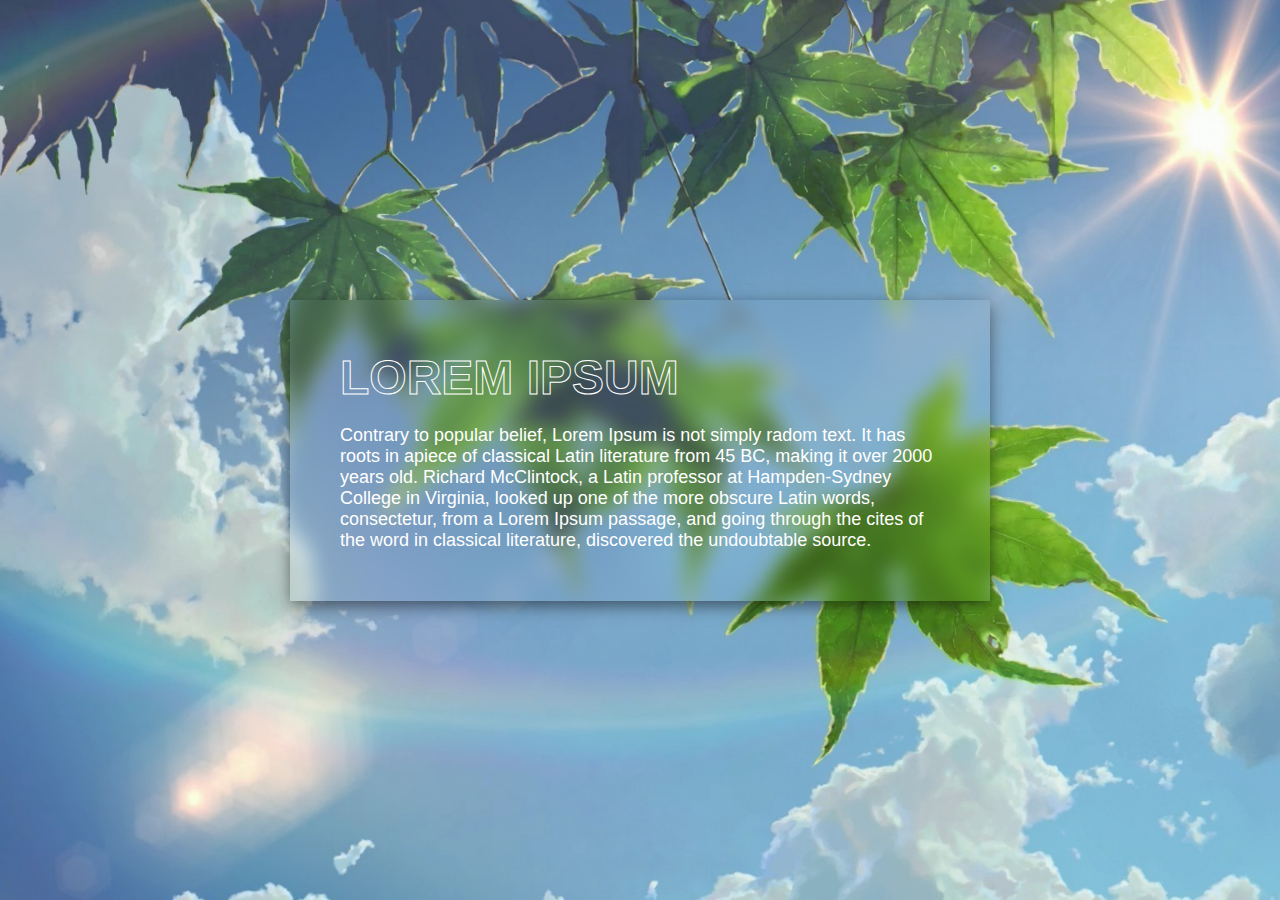
<file: blured-style/index.html>
<!doctype html>
<html lang="en">
  <head>
    <meta charset="UTF-8">
    <meta name="viewport" content="width=device-width, initial-scale=1.0">
    <meta http-equiv="X-UA-Compatible" content="ie=edge">
    <link rel="stylesheet" href="assets/css/style.css">
    <title>Filter</title>
  </head>
  <body>
     <section>
       <div class="box">
         <h2>Lorem Ipsum</h2>
         <p>Contrary to popular belief, Lorem Ipsum is not simply radom text. It has roots in apiece of classical Latin literature from 45 BC, making it over 2000 years old. Richard McClintock, a Latin professor at Hampden-Sydney College in Virginia, looked up one of the more obscure Latin words, consectetur, from a Lorem Ipsum passage, and going through the cites of the word in classical literature, discovered the undoubtable source.</p>
        </div>
     </section>
  </body>
</html>
</file>
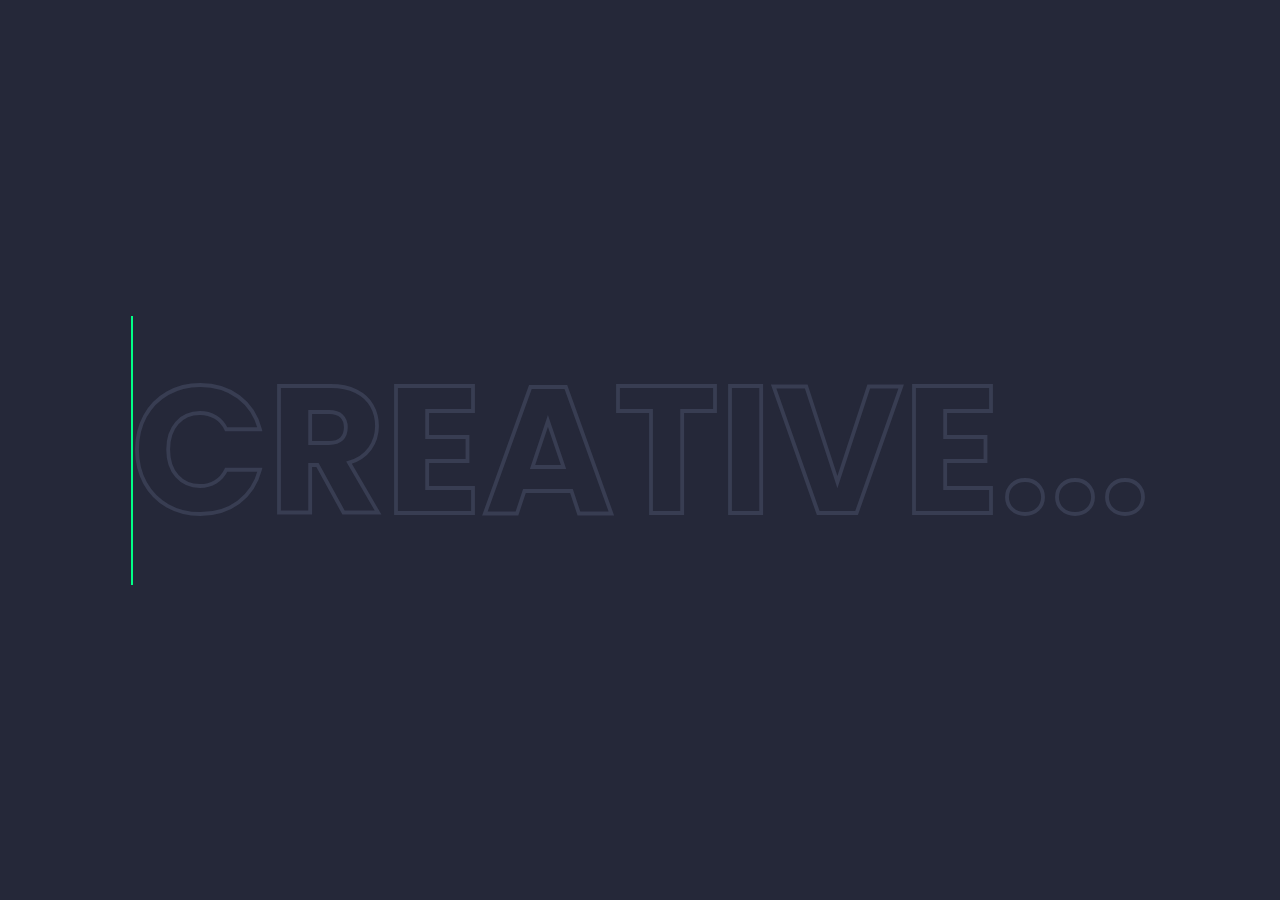
<file: creative-style/index.html>
<!DOCTYPE html>
<html lang="en">
  <head>
    <meta charset="UTF-8">
    <title>CSS Text Animation Effects</title>
    <link rel="stylesheet" href="assets/css/style.css">
  </head>
  <body>
     <h2 data-text="Creative...">Creative...</h2>
  </body>
</html>
</file>
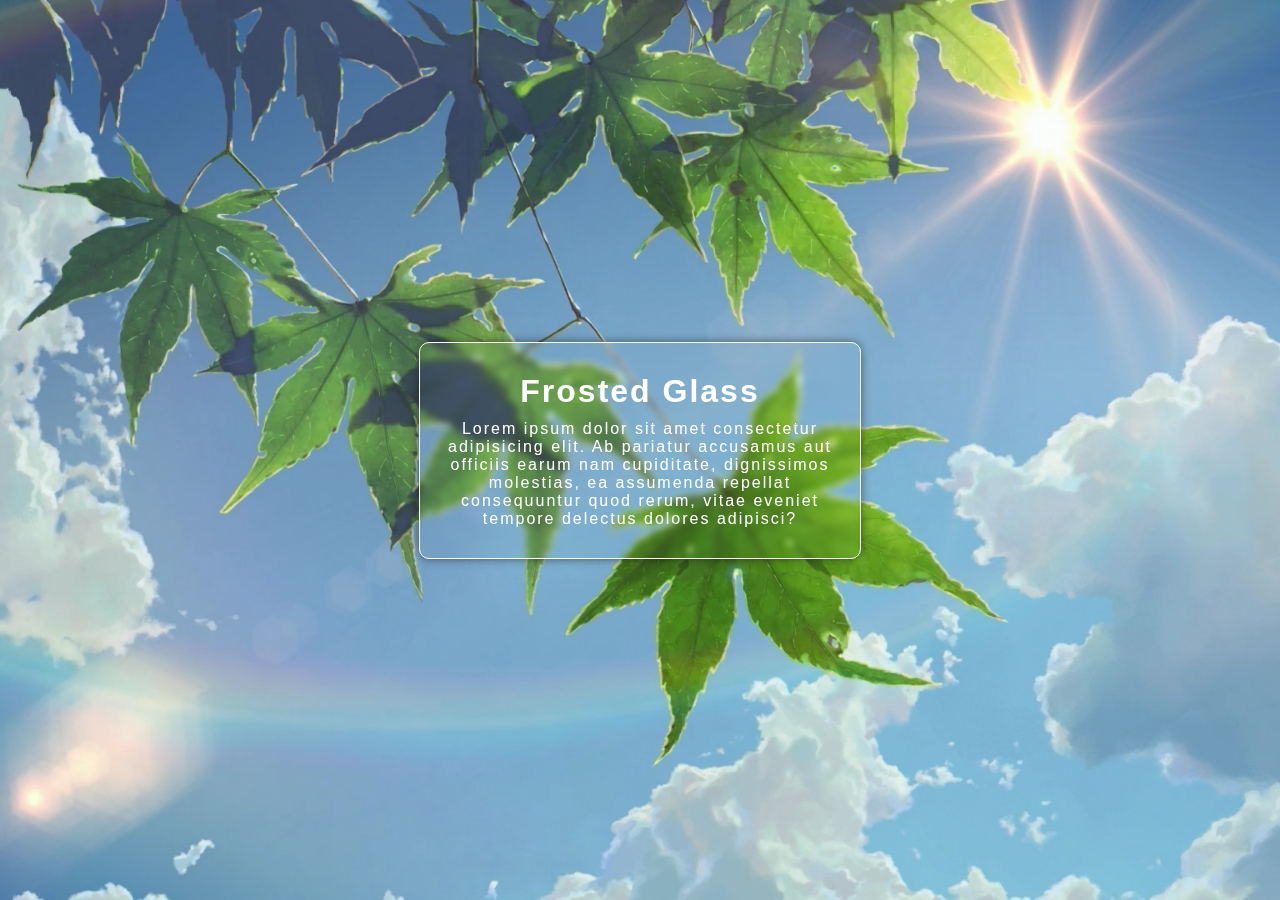
<file: forested-style/index.html>
<!doctype html>
<html lang="en">
  <head>
    <meta charset="UTF-8">
    <meta name="viewport" content="width=device-width, initial-scale=1.0">
    <title>Frosted Glass</title>
    <link rel="stylesheet" href="assets/css/style.css">
  </head>
  <body>
     <div class="content">
       <h1>Frosted Glass</h1>
       <p>Lorem ipsum dolor sit amet consectetur adipisicing elit. Ab pariatur accusamus aut officiis earum nam cupiditate, dignissimos molestias, ea assumenda repellat consequuntur quod rerum, vitae eveniet tempore delectus dolores adipisci?</p>
     </div>
  </body>
</html>
</file>
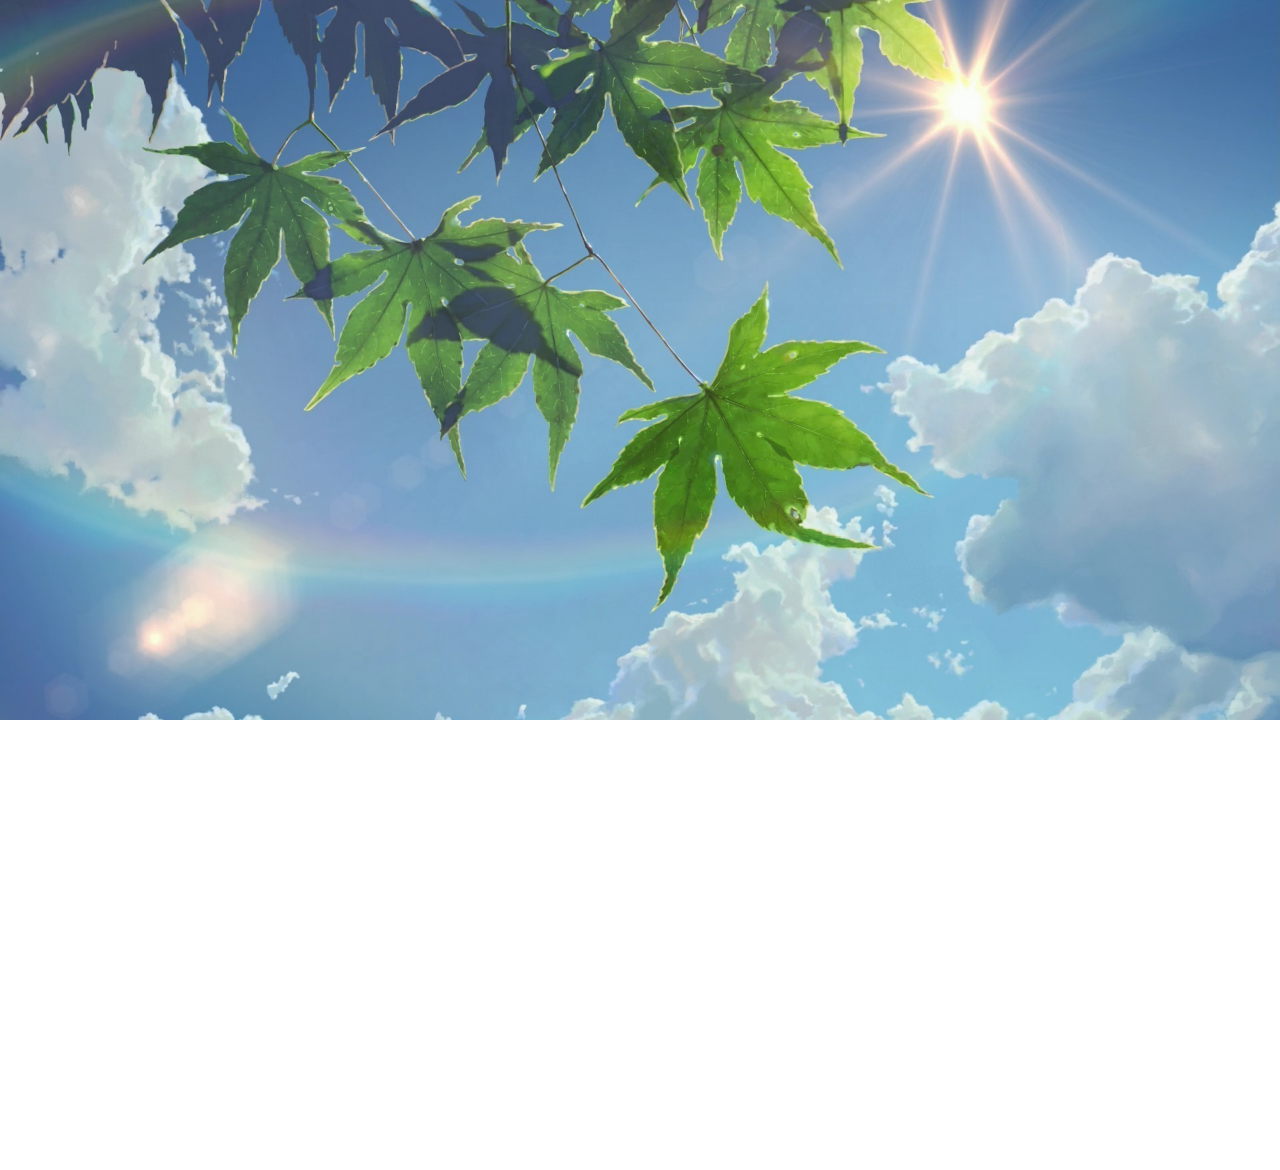
<file: loop-style/index.html>
<!DOCTYPE html>
<html lang="en">
  <head>
    <meta charset="UTF-8">
    <meta name="viewport" content="width=device-width, initial-scale=1.0">
    <title>Animated Text</title>
    <link rel="stylesheet" href="assets/css/style.css">
  </head>
  <body onload="myFunction()">
      <div class="container">
        <span class="title"></span>
        <span class="title">A</span><span class="title">n</span><span class="title">i</span><span class="title">m</span><span class="title">a</span><span class="title">t</span><span class="title">e</span><span class="title">d</span>
        <br />
        <span class="para">This is Animation Text</span><span class="para">I am new to Youtube</span>
        <br />
        <span class="para">Be ready for new and latest content</span><span class="para">Programming is all about the implementation of yours thought what you learn</span>
        <span class="para">Please <span class="blue">Like</span> and <span class="red">Subscribe</span></span>
      </div>
      <script sr="assets/js/main.js"></script>
  </body>
</html>
</file>
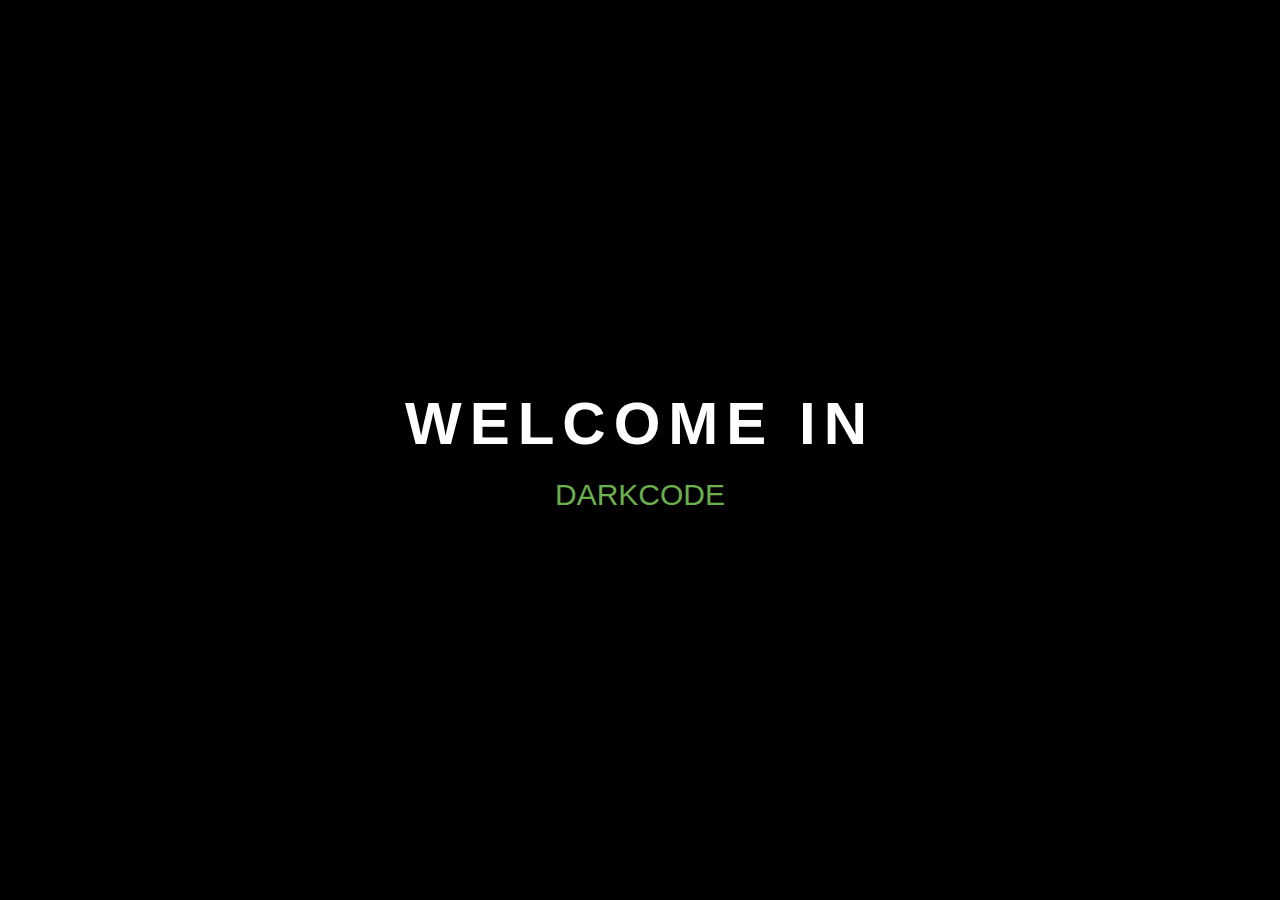
<file: simple-style/index.html>
<!DOCTYPE html>
<html>
  <head>
    <meta charset="utf-8">
    <title>Animation Text</title>
    <link rel="stylesheet" href="assets/css/style.css">
  </head>
  <body>
      <div class="container">
        <span class="text1">Welcome in</span>
        <span class="text2">Darkcode</span>
      </div>
  </body>
</html>
</file>
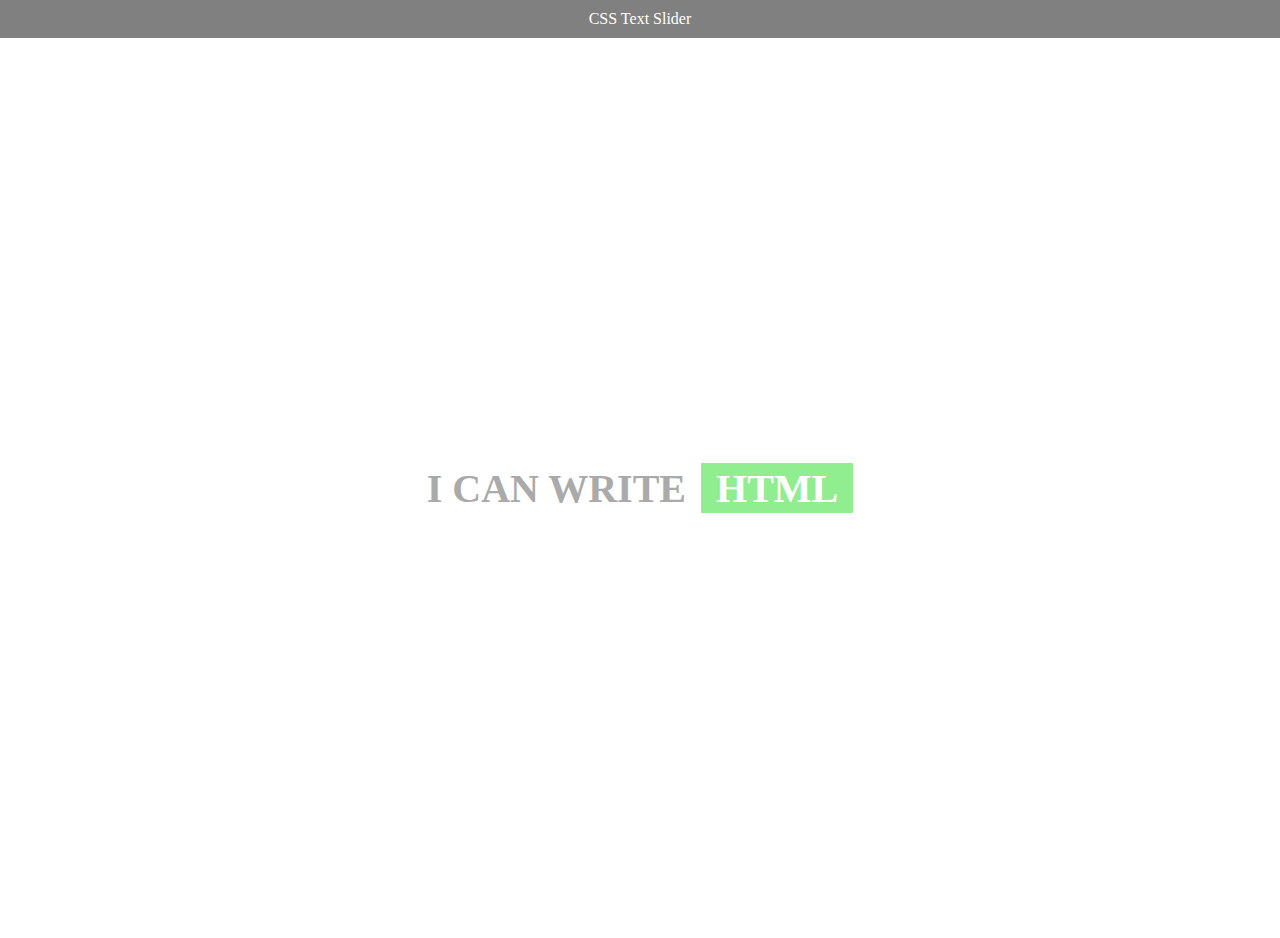
<file: sliding-style/index.html>
<!DOCTYPE html>
<html>
  <head>
    <meta http-equiv="content-type" content="text/html; charset=UTF-8" />
    <title>Minimalist CSS Text Sliding Animation</title>
    <link rel="stylesheet" type="text/css" href="assets/css/style.css">
  </head>
  <body>
     <div class="navbar"><span>CSS Text Slider</span></div>
     <div class="content">
       <div class="slider-wrapper">
          I can write
          <div class="slider">
            <div class="slider-text1">HTML</div>
            <div class="slider-text2">CSS</div>
            <div class="slider-text3">PHP</div>
          </div>
        </div>
       
     </div>
  </body>
</html>
</file>
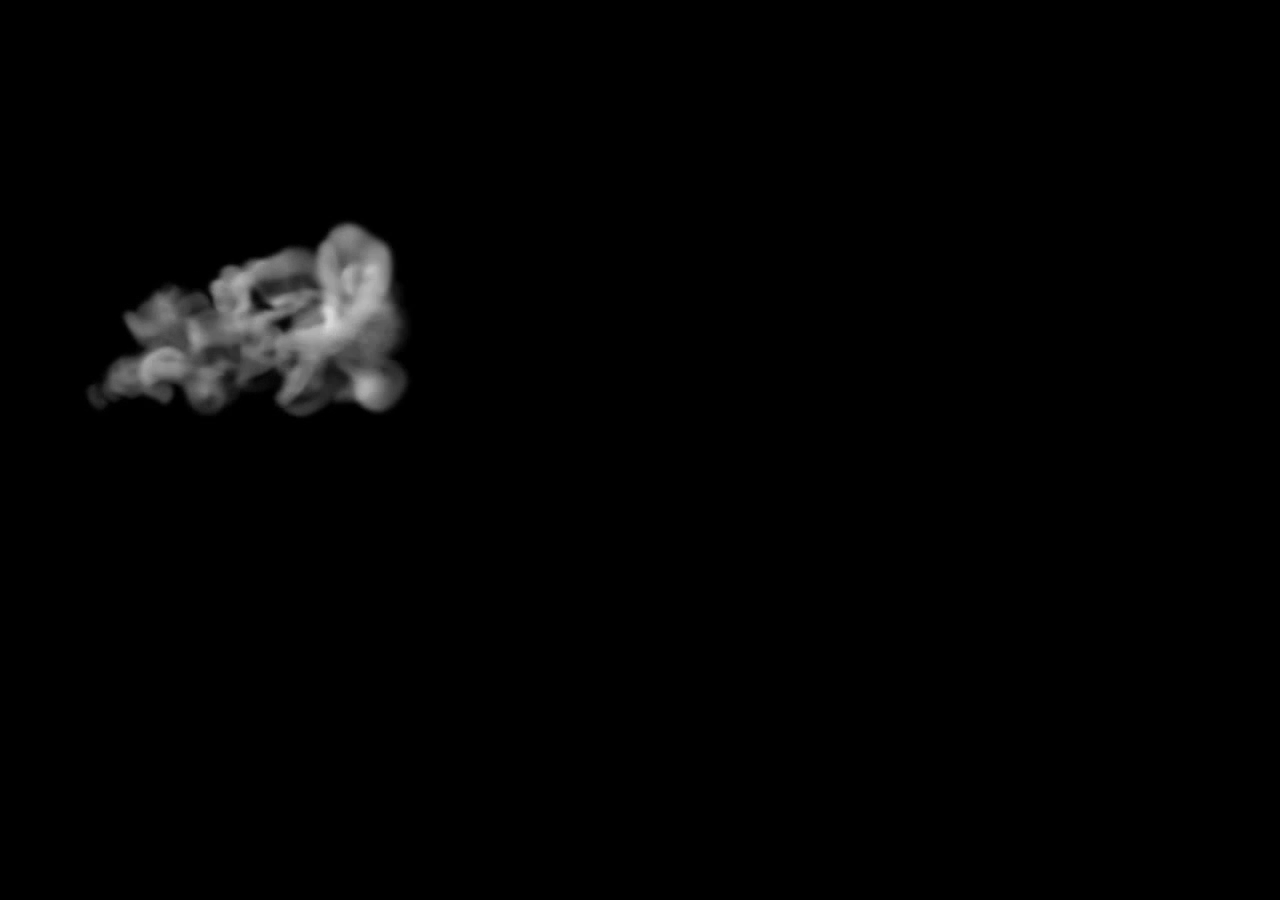
<file: smoke-style/index.html>
<!DOCTYPE html>
<html>
  <head>
    <title>Text Reveal Animation Effect</title>
    <link rel="stylesheet" type="text/css" href="assets/css/style.css">
  </head>
  <body>
      <section>
        <video src="assets/css/smoke.mp4" autoplay muted></video>
       <h1>
         <span>M</span>
         <span>U</span>
         <span>H</span>
         <span>A</span>
         <span>M</span>
         <span>M</span>
         <span>A</span>
         <span>D</span>
       </h1>
      </section>
  </body>
</html>
</file>
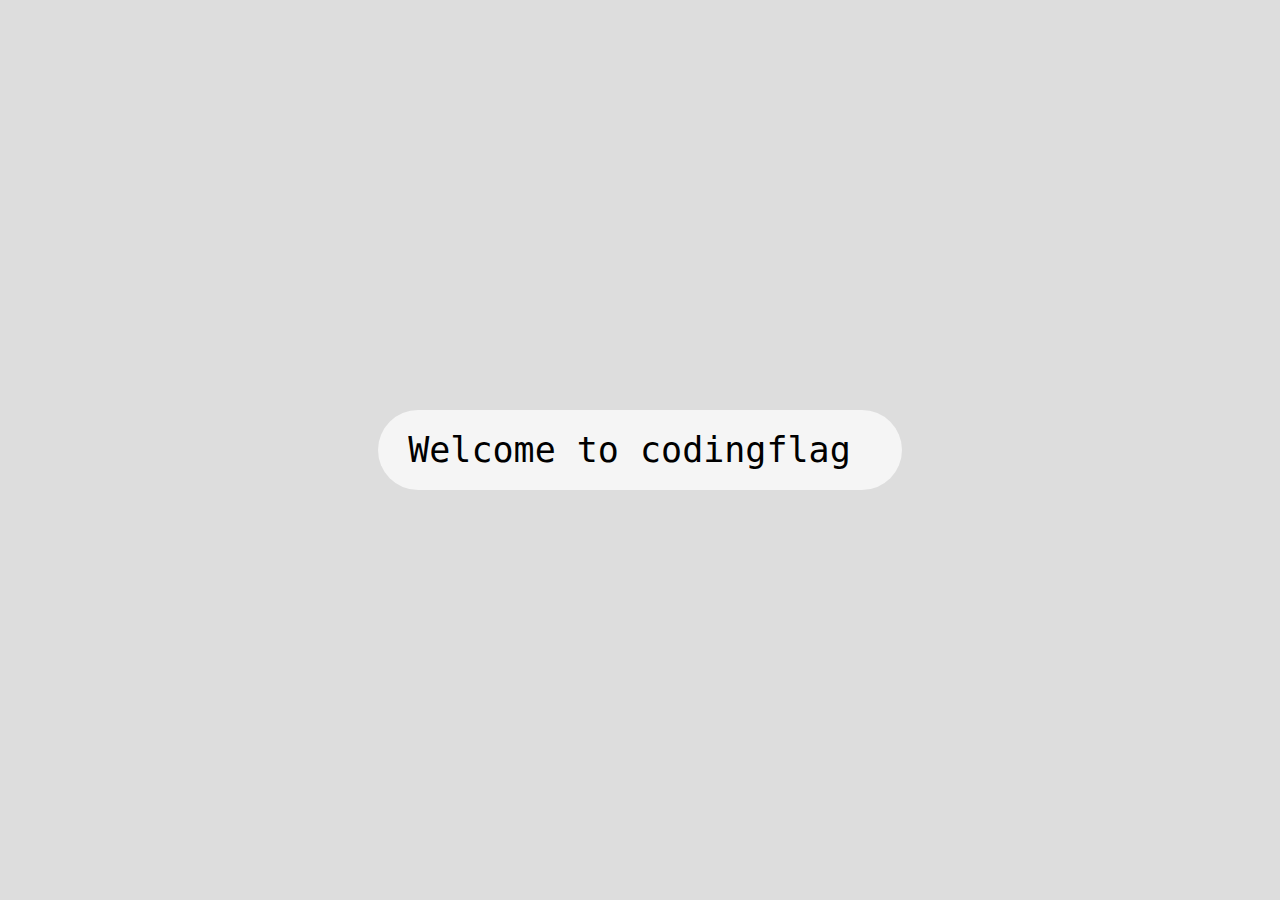
<file: typing-style/index.html>
<!DOCTYPE html>
<html lang="en">
  <head>
    <meta charset="UTF-8">
    <title>Wavy Banner Effects</title>
  
    <link rel="stylesheet" href="assets/css/style.css">
  </head>
  <body>
      <div class="text-typing">
		<p>Welcome to codingflag&nbsp;</p>
	</div>
  </body>
</html>
</file>
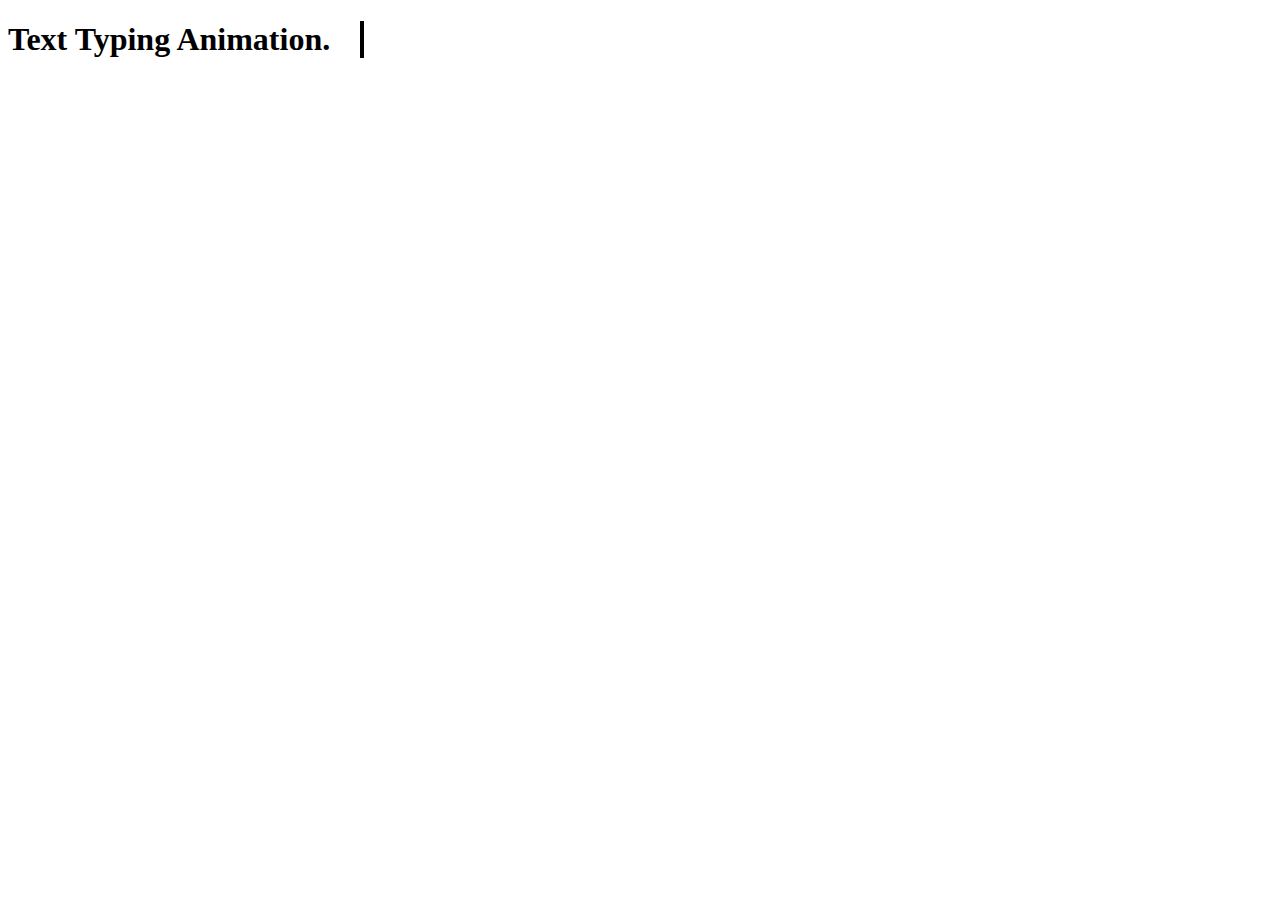
<file: typing2-style/index.html>
<!DOCTYPE html>
<html lang="en">
  <head>
    <meta charset="UTF-8">
    <title>Text Typing Animation Effect</title>
  
    <link rel="stylesheet" href="assets/css/style.css">
  </head>
  <body>
      <h1>Text Typing Animation.</h1>
  </body>
</html>
</file>
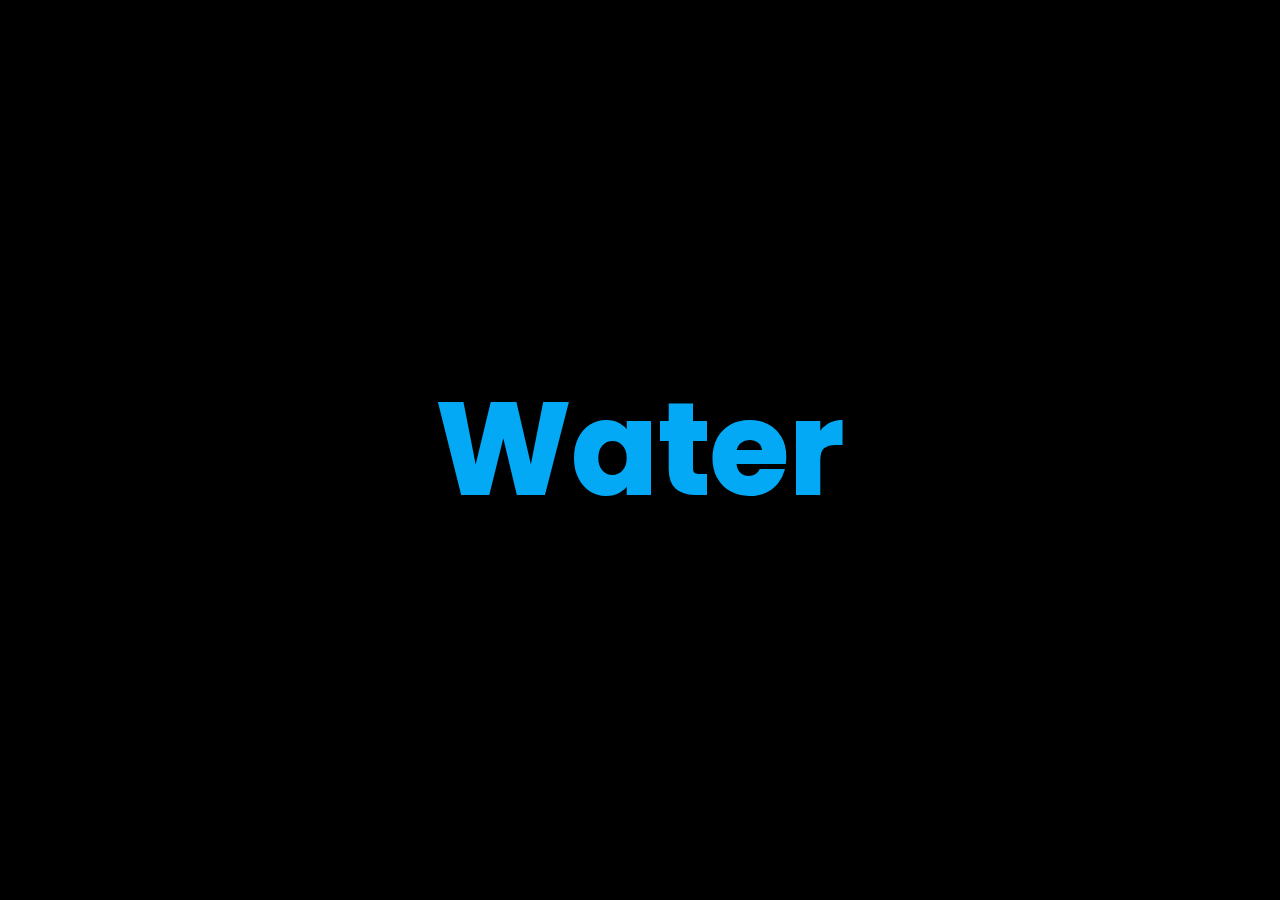
<file: water-text-style/index.html>
<!DOCTYPE html>
<html>
  <head>
    <title>Water Wave Text Animation Effect</title>
    <link rel="stylesheet" type="text/css" href="assets/css/style.css">
  </head>
  <body>
      <div class="content">
        <h2>Water</h2>
        <h2>Water</h2>
      </div>
  </body>
</html>
</file>
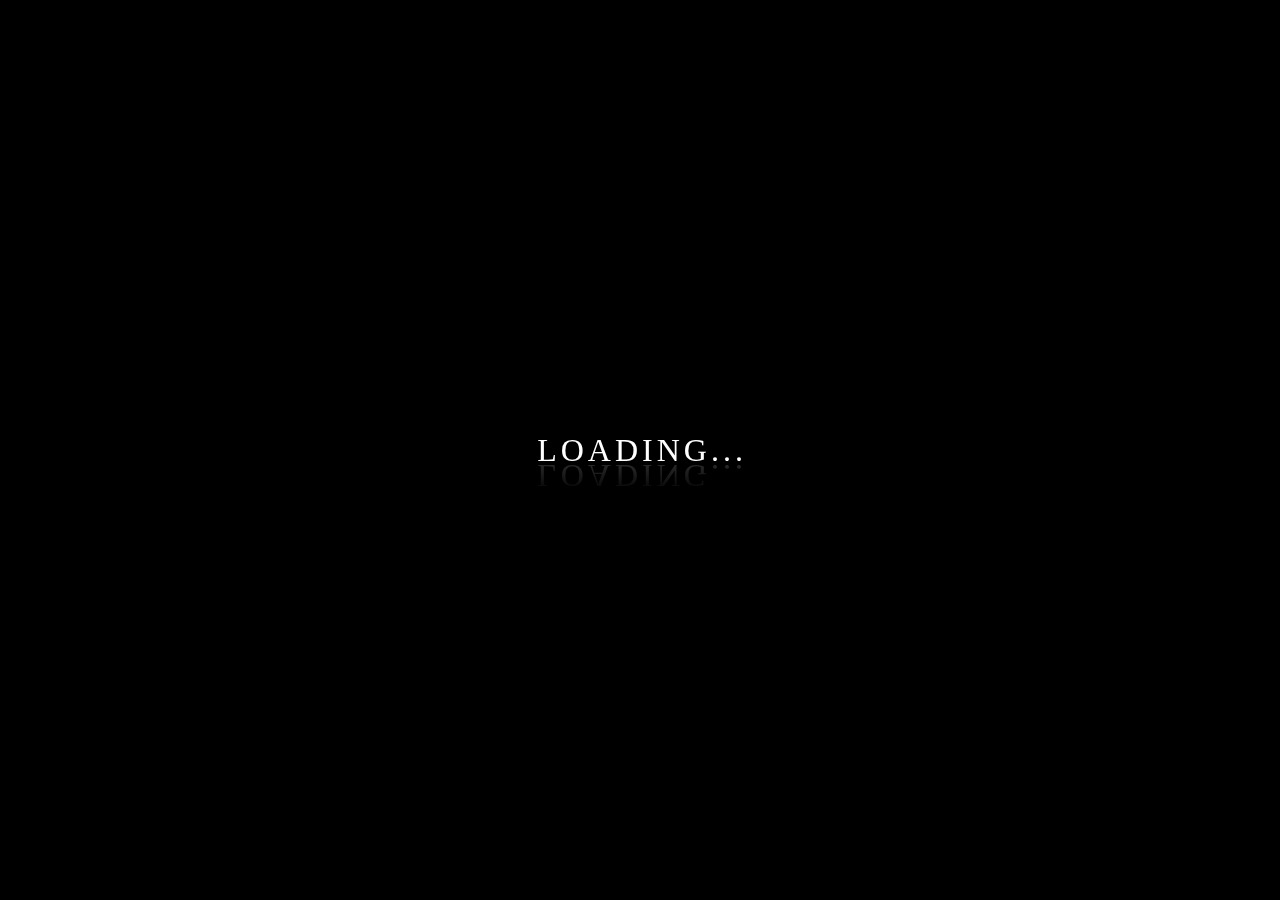
<file: wavy-text-style/index.html>
<!doctype html>
<html>
  <head>
    <meta charset="utf-8">
    <title>Wavy Text Animation</title>
    <link rel="stylesheet" href="assets/css/style.css">
  </head>
  <body>
      <div class="wavy">
        <span style="--i:1;">L</span>
        <span style="--i:2;">o</span>
        <span style="--i:3;">a</span>
        <span style="--i:4;">d</span>
        <span style="--i:5;">i</span>
        <span style="--i:6;">n</span>
        <span style="--i:7;">g</span>
        <span style="--i:8;">.</span>
        <span style="--i:9;">.</span>
        <span style="--i:10;">.</span>
      </div>
  </body>
</html>
</file>
<file: blured-style/assets/css/style.css>
body
{
    margin: 0;
    padding: 0;
    font-family: sans-serif;    
}
section
{
    position: relative;
    display: flex;
    justify-content: center;
    align-items: center;
    background: url(bg.jpg);  
    background-attachment: fixed;  
    background-size: cover;
    height: 100vh;
}
section .box
{
    position: relative;
    max-width: 600px;
    padding: 50px;
    box-shadow: 0 5px 15px rgba(0,0,0,.5);
    overflow: hidden;
    color: #000;
}
section .box:before
{
    content: '';
    position: absolute;
    top: -20px;
    left: -20px;
    right: -20px;
    bottom: -20px;
    background: url(bg.jpg);
    background-attachment: fixed;
    background-size: cover;
    filter: blur(10px);
}
section .box h2
{
    position: relative;
    margin: 0 0 20px;
    padding: 0;
    font-size: 48px;
    text-transform: uppercase;
    z-index: 2;
    color: transparent;
    -webkit-text-stroke-color: #fff;
    -webkit-text-stroke-width: 1px;
}
section .box p
{
    position: relative;
    margin: 0;
    padding: 0;
    font-size: 18px;
    z-index: 2;
    color: #fff;
}
</file>
<file: creative-style/assets/css/style.css>
@import url('https://fonts.googleapis.com/css2?family=Poppins:wght@700&display=swap');
*
{
    margin: 0;
    padding: 0;
    box-sizing: border-box;
    font-family: 'Poppins', sans-serif;
}
body
{
    display: flex;
    justify-content: center;   
    align-items: center;
    min-height: 100vh;
    background: #252839; 
}
h2
{
    position: relative;
    font-size: 14vw;
    color: #252839;
    -webkit-text-stroke: 0.3vw #383d52;
    text-transform: uppercase;
}
h2::before
{
    content: attr(data-text); 
    position: absolute;
    top: 0;
    left: 0;   
    width: 0;
    height: 100%;
    color: #01fe87;
    -webkit-text-stroke: 0vw #383d52;
    border-right: 2px solid #01fe87;
    overflow: hidden;
    animation: animate 6s linear infinite;
}
@keyframes animate
{
    0%,10%,100%
    {
        width: 0;
    }
    70%,90%
    {
        width: 100%;
    }
}
</file>
<file: forested-style/assets/css/style.css>
* {
    margin: 0;
    padding: 0;
}

body {
    display: flex;
    justify-content: center;
    align-items: center;
    height: 100vh;
    font-family: Arial, Helvetica, sans-serif;
    background-image: url(bg.jpg);  
    background-repeat: no-repeat;
    background-size: cover;
    background-position: center;
}

.content {
    position: relative;
    width: 400px;
    border: 1px solid rgba(255, 255, 255, 1);
    padding: 30px 20px;
    text-align: center;
    letter-spacing: 2px;
    border-radius: 10px;
    color: #fff;
    box-shadow: 0 0 10px rgba(0, 0, 0, .5);
}

.content::before {
    content: '';
    position: absolute;
    top: 0;
    bottom: 0;
    left: 0;
    right: 0;
    backdrop-filter: blur(3px); /* key point */
    z-index: -1;
}

h1 {
    margin-bottom: 10px;
}
</file>
<file: loop-style/assets/css/style.css>
*{
    padding: 0;
    margin: 0;
    box-sizing: border-box;
}
body{
    background: url(bg.jpg);
    background-repeat: no-repeat;
    height: 100vh;
    width: 100%;
    background-size: 100%;
}
.container{
    width: 700px;
    margin: auto;
    margin-top: 30vh;
    color: white;
    
}
.container .title{
    opacity: 0;
    font-size: 1px;
}
.container .para{
    opacity: 0;
    font-size: 1px;
}
</file>
<file: simple-style/assets/css/style.css>
*{
    padding: 0;
    margin: 0;
    font-family: sans-serif;
}
body{
    background: #000;
}
.container{
    text-align: center;
    position: absolute;
    top: 50%;
    left: 50%;
    transform: translate(-50%,-50%);
    width: 100%;
}
.container span{
    text-transform: uppercase;
    display: block;
}
.text1{
    color: white;
    font-size: 60px;
    font-weight: 700;
    letter-spacing: 8px;
    margin-bottom: 20px;
    background: black;
    position: relative;
    animation: text 3s 1;
}
.text2{
    font-size: 30px;
    color: #6ab04c;
}

@keyframes text {
    0%{
        color: black;
        margin-bottom: -40px;
    }
    30%{
        letter-spacing: 25px;
        margin-bottom: -40px;
    }
    85%{
        letter-spacing: 8px;
        margin-bottom: -40px;
    }
}
</file>
<file: sliding-style/assets/css/style.css>
body
{
    margin: 0;
    padding: 0;    
}
.navbar {
    background-color: gray;
    align-items: center;
    justify-content: center;
    display: flex;
    margin: 0px;
    padding: 10px;
    color: #fff;
}
.navar span {
    padding: 10px;
    font-weight: bold;
}
.content {
    width: 100vw;
    height: 100vh;
    display: flex;
    align-items: center;
    justify-content: center;
}
.slider-wrapper {
    font-size: 40px;
    color: #aaa;
    font-weight: bold;
    text-transform: uppercase;
    display: flex;
    align-items: center;
    justify-content: center;
}
.slider{
    height: 50px;
    padding-left:15px;
    overflow: hidden;
}
.slider div {
    color: #fff;
    height: 50px;
    margin-bottom: 50px;
    padding: 2px 15px;
    text-align: center;
    box-sizing: border-box;
}
.slider-text1 {
    background: lightgreen;
    animation: slide 5s linear infinite;
}
.slider-text2 {
    background: skyblue;
}
.slider-text3 {
    background: lightcoral;
}
@keyframes slide {
    0% {margin-top:-300px;}
    5% {margin-top:-200px;}
    33% {margin-top:-200px;}
    38% {margin-top:-100px;}
    66% {margin-top:-100px;}
    71% {margin-top:0px;}
    100% {margin-top:0px;}
}
</file>
<file: smoke-style/assets/css/style.css>
body
{
    margin: 0;
    padding: 0;    
}
section
{
    height: 100vh;
    background: #000;
}
video
{
    object-fit: cover;
}
h1
{
    margin: 0;
    padding: 0;
    position: absolute;
    top: 50%;
    transform: translateY(-50%);
    width: 100%;
    text-align: center;
    color: #ddd;
    font-size: 5em;
    font-family: sans-serif;
    letter-spacing: 0.2em;
}
h1 span
{
    opacity: 0;
    display: inline-block;
    animation: animate 1s linear forwards;
}
@keyframes animate
{
    0%
    {
        opacity: 0;
        transform: rotateY(90deg);
        filter: blur(10px);
    }
    100%
    {
        opacity: 1;
        transform: rotateY(0deg);
        filter: blur(0);
    }
}
h1 span:nth-child(1)
{
    animation-delay: 1s;
}
h1 span:nth-child(2)
{
    animation-delay: 2s;
}
h1 span:nth-child(3)
{
    animation-delay: 2.5s;
}
h1 span:nth-child(4)
{
    animation-delay: 3s;
}
h1 span:nth-child(5)
{
    animation-delay: 3.5s;
}
h1 span:nth-child(6)
{
    animation-delay: 3.75s;
}
h1 span:nth-child(7)
{
    animation-delay: 4s;
}
h1 span:nth-child(8)
{
    animation-delay: 4.5s;
}
</file>
<file: typing-style/assets/css/style.css>
body {
  margin:0px;
  height:100vh;
  display:flex;
  align-items:center;
  justify-content:center;
  background:#ddd;
}
.text-typing {
  padding:20px 30px;
  background:#f5f5f5;
  font-size:35px;
  font-family:monospace;
  border-radius:50px;
}
.text-typing p {
  margin:0px;
  white-space:nowrap;
  overflow:hidden;
  animation:typing 4s steps(22,end) forwards,
            blink 1s infinite;
}
@keyframes typing {
  0% { width:0% }
  100% { width:100% }
}
@keyframes blink {
  0%,100% {
    border-right:2px solid transparent;
  }
  50% {
    border-right:2px solid #222;
  }
}
</file>
<file: typing2-style/assets/css/style.css>
h1 {
  animation: type 3s steps(22);
  overflow: hidden;
  white-space: nowrap;
  font-family:consolas;
  border-right: 4px solid black;
  width:22ch;
}
@keyframes type {
  0% {
    width:0ch;
  }
  100% {
    width:22ch;
  }
}
</file>
<file: water-text-style/assets/css/style.css>
@import url('https://fonts.googleapis.com/css?family=Poppins:100,200,300,400,500,600,700,800,900');
*
{
    margin: 0;
    padding: 0;
    box-sizing: border-box;
    font-family: 'Poppins', sans-serif;
}
body
{
    display: flex;
    justify-content: center;
    align-items: center;
    min-height: 100vh;   
    background: #000; 
}
.content
{
    position: relative;
}
.content h2
{
    position: absolute;
    /* color: #fff; */
    transform: translate(-50%,-50%);
    font-size: 8em;
}
.content h2:nth-child(1)
{
    color: transparent;
    -webkit-text-stroke: 2px #03a9f4;
}
.content h2:nth-child(2)
{
    color: #03a9f4;
    animation: animate 4s ease-in-out infinite;
}
@keyframes animate
{
    0%,100%
    {
        clip-path: polygon(0% 45%, 15% 44%, 32% 50%, 54% 60%, 70% 61%, 84% 59%, 100% 52%, 100% 100%, 0% 100%);
    }
    50%
    {
        clip-path: polygon(0% 60%, 16% 65%, 34% 66%, 51% 62%, 67% 50%, 84% 45%, 100% 46%, 100% 100%, 0% 100%);
    }
}
</file>
<file: wavy-text-style/assets/css/style.css>
/* @import url(//db.onlinewebfonts.com/c/1db29588408eadbd4406aae9238555eb?family=Consolas); */
*
{
    margin: 0;
    padding: 0;
    font-family: consolas;
}
body
{
    display: flex;
    justify-content: center;
    align-items: center;
    min-height: 100vh;
    background: #000;    
}
.wavy
{
    position: relative;
    -webkit-box-reflect: below -12px linear-gradient(transparent, rgba(0,0,0,0.2));
    /* -webkit-box-reflect: below; */
    /* -webkit-box-reflect: below; */
}
.wavy span
{
    position: relative;
    display: inline-block;
    color: #fff;
    font-size: 2em;
    text-transform: uppercase;
    animation: animate 1s ease-in-out infinite;
    animation-delay: calc(0.1s * var(--i));
}
@keyframes animate
{
    0%
    {
        transform: translateY(0px);       
    }
    20%
    {
        transform: translateY(-20px);       
    }
    40%,100%
    {
        transform: translateY(0px);
    }
}
</file>
